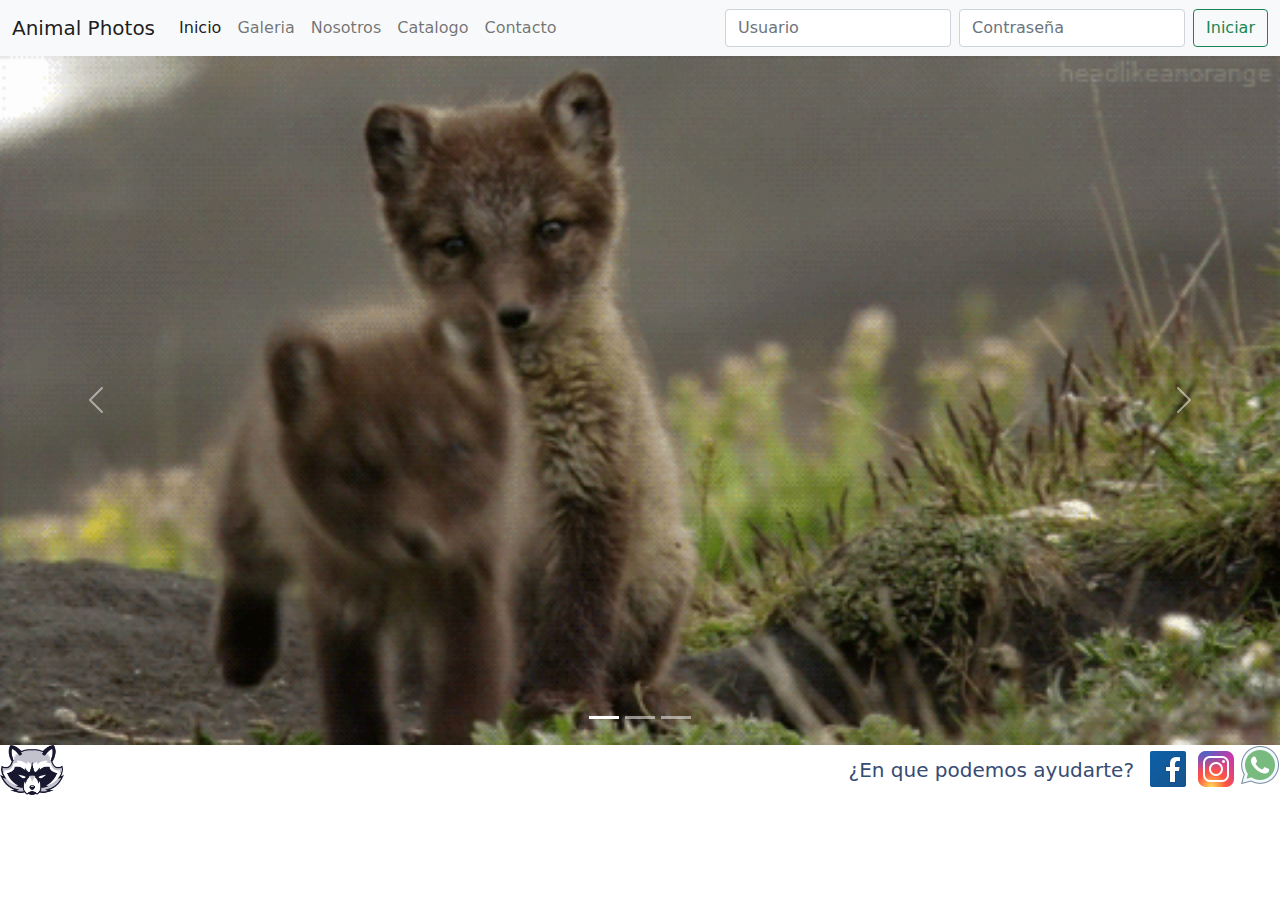
<file: index.html>
<!DOCTYPE html>
<html>
    <head>
        <title>AnimalPhotos</title>
        <link rel="stylesheet" href="./css/bootstrap.css">
        <link rel="shortcut icon" href="./multimedia/favicon.png" type="image/x-icon">
        <meta name="viewport" content="width=device-width, initial-scale=1.0">
        <meta charset="UTF-8">
    </head>
    <body>
      <script src="./js/bootstrap.js"></script>
      <header>
        <nav class="navbar navbar-expand-lg navbar-light bg-light">
          <div class="container-fluid">
            <a class="navbar-brand" href="#">Animal Photos</a>
            <button class="navbar-toggler" type="button" data-bs-toggle="collapse" data-bs-target="#navbarSupportedContent" aria-controls="navbarSupportedContent" aria-expanded="false" aria-label="Toggle navigation">
              <span class="navbar-toggler-icon"></span>
            </button>
            <div class="collapse navbar-collapse" id="navbarSupportedContent">
              <ul class="navbar-nav me-auto mb-2 mb-lg-0">
                <li class="nav-item">
                  <a class="nav-link active" aria-current="page" href="./index.html">Inicio</a>
                </li>
                <li class="nav-item">
                  <a class="nav-link" href="./paginas/galeria.html">Galeria</a>
                </li>
                <li class="nav-item">
                  <a class="nav-link" href="./paginas/nosotros.html">Nosotros</a>
                </li>
                <li class="nav-item">
                  <a class="nav-link" href="./paginas/catalogo.html">Catalogo</a>
                </li>
                <li class="nav-item">
                  <a class="nav-link" href="./paginas/contacto.html">Contacto</a>
                </li>
              </ul>
              <form class="d-flex">
                <input class="form-control me-2" type="user" placeholder="Usuario" aria-label="Search">
                <input class="form-control me-2" type="password" placeholder="Contraseña" aria-label="Search">
                <button class="btn btn-outline-success" type="submit">Iniciar</button>
              </form>
            </div>
          </div>
        </nav>
      </header>

      <main>
        <div id="carouselExampleIndicators" class="carousel slide" data-bs-ride="carousel">
          <div class="carousel-indicators">
            <button type="button" data-bs-target="#carouselExampleIndicators" data-bs-slide-to="0" class="active" aria-current="true" aria-label="Slide 1"></button>
            <button type="button" data-bs-target="#carouselExampleIndicators" data-bs-slide-to="1" aria-label="Slide 2"></button>
            <button type="button" data-bs-target="#carouselExampleIndicators" data-bs-slide-to="2" aria-label="Slide 3"></button>
          </div>
          <div class="carousel-inner">
            <div class="carousel-item active">
              <img src="./multimedia/imagen7.gif" class="d-block w-100" alt="...">
            </div>
            <div class="carousel-item">
              <img src="./multimedia/imagen8.gif" class="d-block w-100" alt="...">
            </div>
            <div class="carousel-item">
              <img src="./multimedia/imagen9.gif" class="d-block w-100" alt="...">
            </div>
          </div>
          <button class="carousel-control-prev" type="button" data-bs-target="#carouselExampleIndicators" data-bs-slide="prev">
            <span class="carousel-control-prev-icon" aria-hidden="true"></span>
            <span class="visually-hidden">Previous</span>
          </button>
          <button class="carousel-control-next" type="button" data-bs-target="#carouselExampleIndicators" data-bs-slide="next">
            <span class="carousel-control-next-icon" aria-hidden="true"></span>
            <span class="visually-hidden">Next</span>
          </button>
        </div>
      </main>
      <aside>
        
      </aside>
      <footer>
        <img src="./multimedia/favicon.png" alt="mapache-icono" width="100%" class="icono">
        <section class="redes">
            <p>¿En que podemos ayudarte?</p>
            <a href=""><img src="./multimedia/facebook.png" alt="facebook" width="100%"></a>
            <a href=""><img src="./multimedia/instagram.png" alt="facebook" width="100%"></a>
            <a href=""><img src="./multimedia/whatsap.png" alt="facebook" width="100%"></a>
        </section>
      </footer>
    </body>
</html>
</file>
